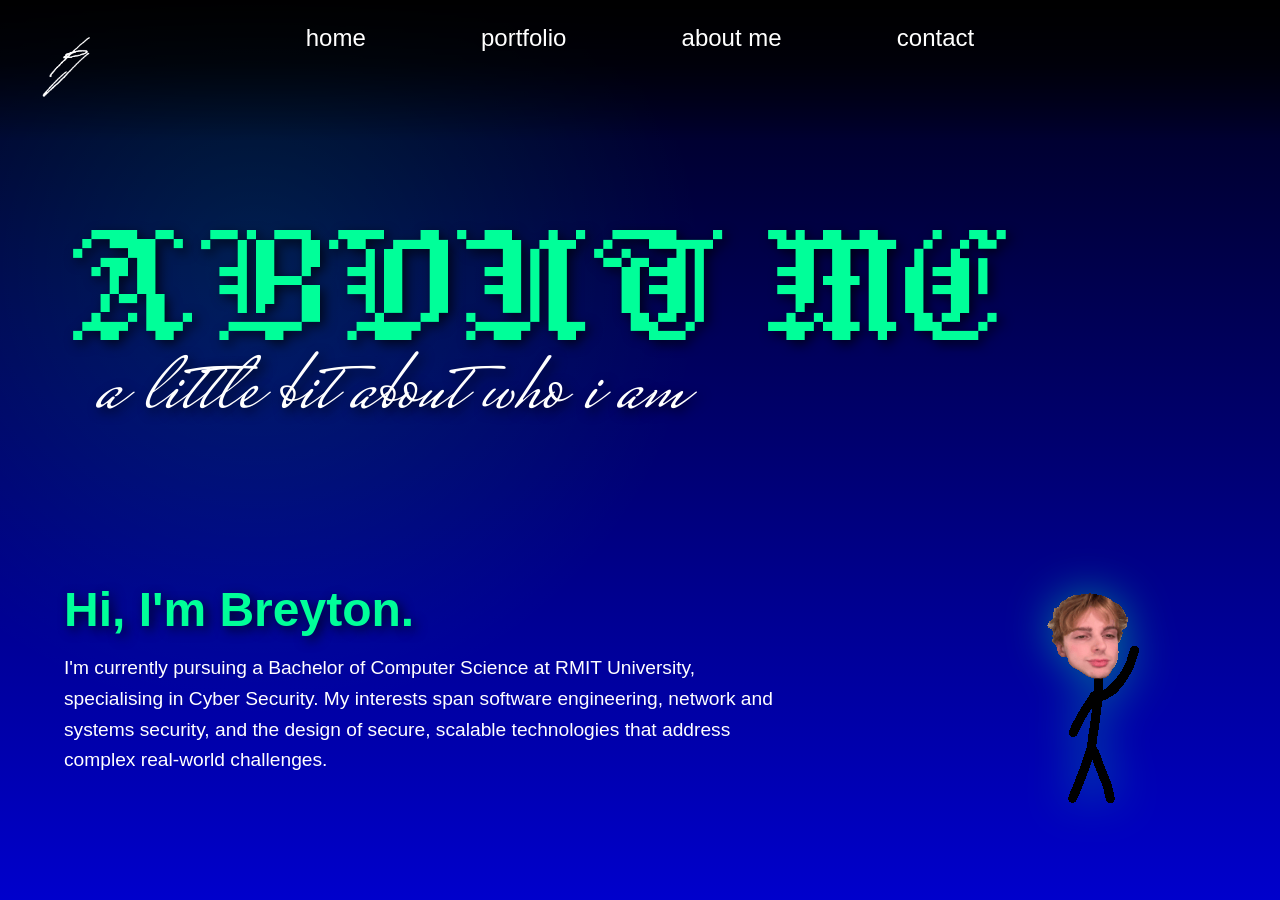
<file: src/about.html>
<!DOCTYPE html>
<html lang="en">
  <head>
    <title>about me | breyton</title>
    <link rel="icon" href="assets/favicon.png" type="image/png">
    <link rel="stylesheet" href="style.css">
    <link rel="preconnect" href="https://fonts.googleapis.com">
    <link rel="preconnect" href="https://fonts.gstatic.com" crossorigin>
    <link href="https://fonts.googleapis.com/css2?family=Jacquard+12&family=Jacquarda+Bastarda+9&family=Mrs+Saint+Delafield&display=swap" rel="stylesheet">
  </head>

  <body>
    <header class="site-header">
      <a class="site-logo" href="main.html" aria-label="Breyton home">
        <img src="assets/logo.png" alt="Breyton logo">
      </a>

      <nav>
        <a href="main.html">home</a>
        <a href="portfolio.html">portfolio</a>
        <a href="about.html">about me</a>
        <a href="contact.html">contact</a>
      </nav>
    </header>

    <main class="page-main">
      <section class="page-hero">
        
        
        <h1 class="jacquard-12-regular">ABOUT ME</h1>
        <p class="mrs-saint-delafield-regular">a little bit about who i am</p>
      </section>

      <section class="page-section about-layout">
        <div class="text-block">
          <h2>Hi, I'm Breyton.</h2>
          <p>
            I'm currently pursuing a Bachelor of Computer Science at RMIT University, specialising in Cyber Security. My interests span software engineering, network and systems security, and the design of secure, scalable technologies that address complex real-world challenges.
          </p>
        </div>

        <div class="about-animation">
          <img src="assets/waving-me.gif" alt="Breyton waving">
        </div>
      </section>
    </main>
  </body>
</html>
</file>
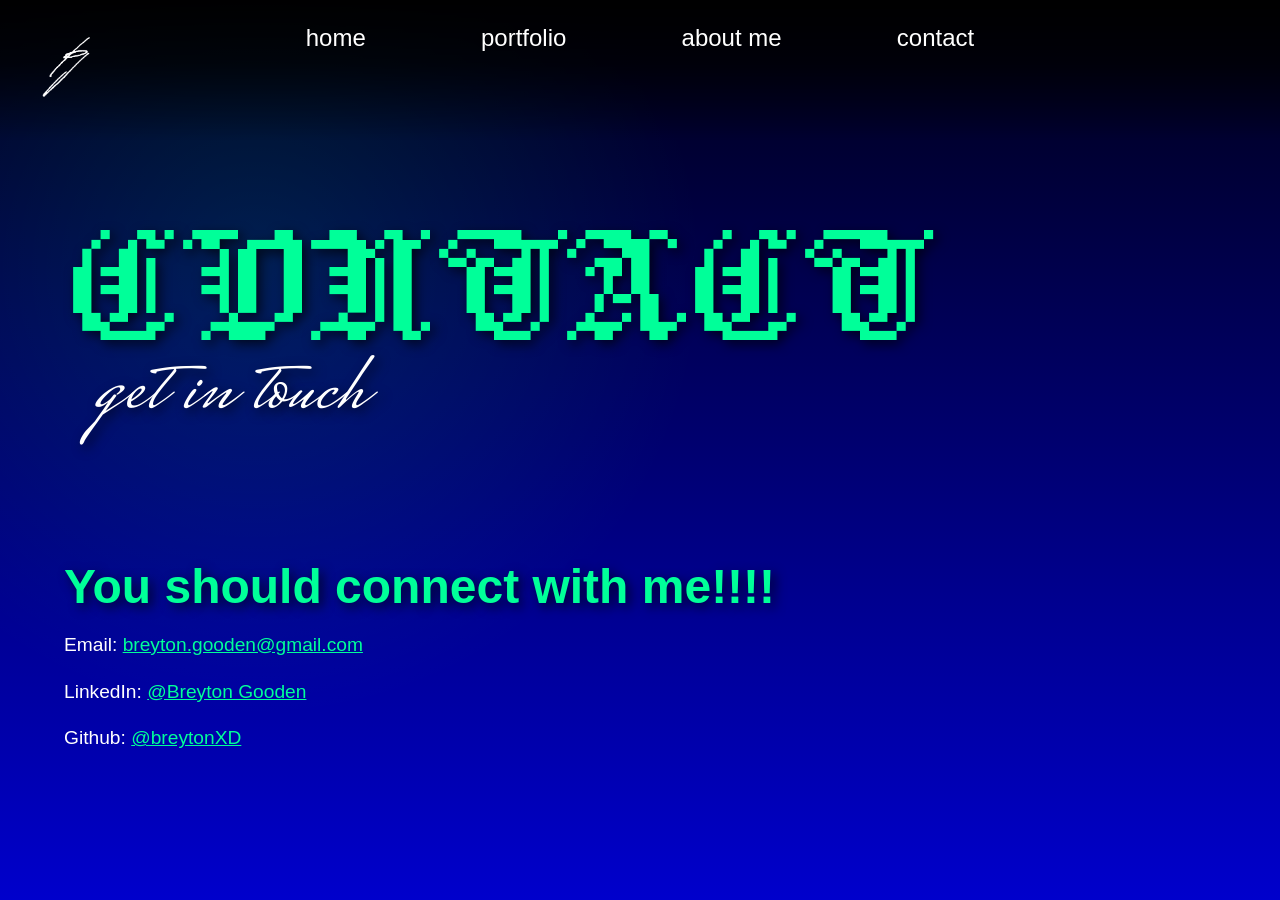
<file: src/contact.html>
<!DOCTYPE html>
<html lang="en">
  <head>
    <title>contact | breyton</title>
    <link rel="icon" href="assets/favicon.png" type="image/png">
    <link rel="stylesheet" href="style.css">
    <link rel="preconnect" href="https://fonts.googleapis.com">
    <link rel="preconnect" href="https://fonts.gstatic.com" crossorigin>
    <link href="https://fonts.googleapis.com/css2?family=Jacquard+12&family=Jacquarda+Bastarda+9&family=Mrs+Saint+Delafield&display=swap" rel="stylesheet">
  </head>

  <body>
    <header class="site-header">
      <a class="site-logo" href="main.html" aria-label="Breyton home">
        <img src="assets/logo.png" alt="Breyton logo">
      </a>

      <nav>
        <a href="main.html">home</a>
        <a href="portfolio.html">portfolio</a>
        <a href="about.html">about me</a>
        <a href="contact.html">contact</a>
      </nav>
    </header>

    <main class="page-main">
      <section class="page-hero">
        <h1 class="jacquard-12-regular">CONTACT</h1>
        <p class="mrs-saint-delafield-regular">get in touch</p>
      </section>

      <section class="page-section">
        <div class="text-block">
          <h2>You should connect with me!!!!</h2>
          <p>Email: <a href="mailto:your-email@example.com">breyton.gooden@gmail.com</a></p>
          <p>LinkedIn: <a href="https://www.linkedin.com/in/breyton-gooden-40721519b/">@Breyton Gooden</a></p>
          <p>Github: <a href="https://github.com/breytonXD">@breytonXD</a></p>
        </div>
      </section>
    </main>
  </body>
</html>
</file>
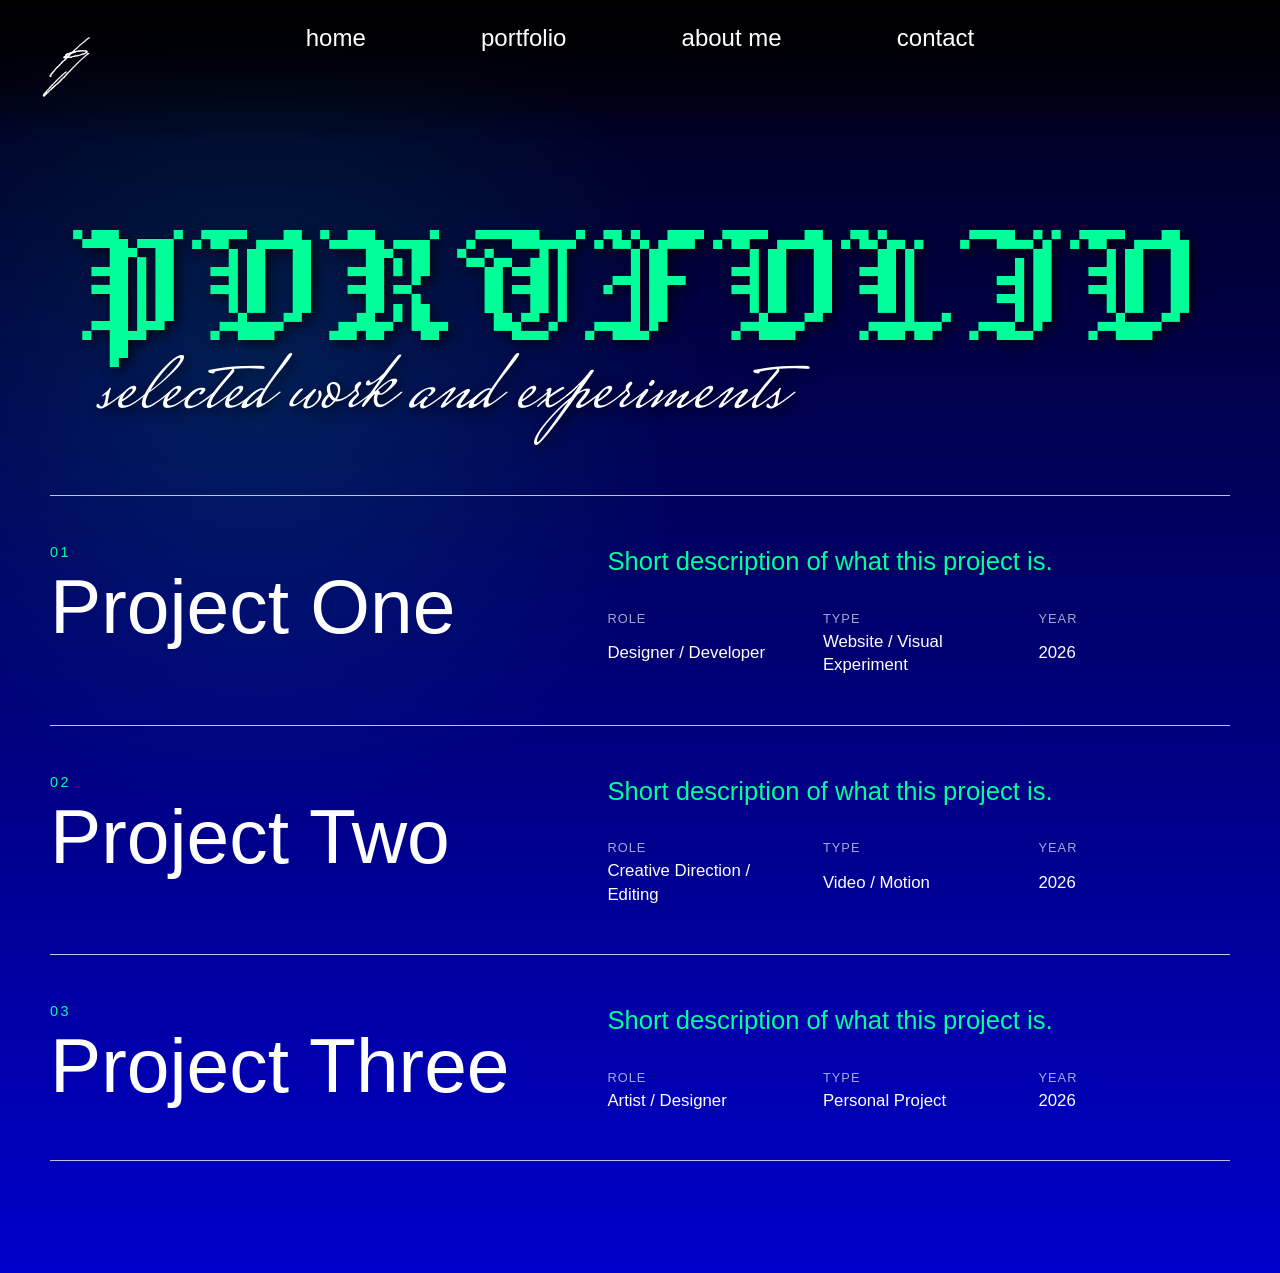
<file: src/portfolio.html>
<!DOCTYPE html>
<html lang="en">
  <head>
    <title>portfolio | breyton</title>
    <link rel="icon" href="assets/favicon.png" type="image/png">
    <link rel="stylesheet" href="style.css">
    <link rel="preconnect" href="https://fonts.googleapis.com">
    <link rel="preconnect" href="https://fonts.gstatic.com" crossorigin>
    <link href="https://fonts.googleapis.com/css2?family=Jacquard+12&family=Jacquarda+Bastarda+9&family=Mrs+Saint+Delafield&display=swap" rel="stylesheet">
  </head>

  <body>
    <header class="site-header">
      <a class="site-logo" href="main.html" aria-label="Breyton home">
        <img src="assets/logo.png" alt="Breyton logo">
      </a>

      <nav>
        <a href="main.html">home</a>
        <a href="portfolio.html">portfolio</a>
        <a href="about.html">about me</a>
        <a href="contact.html">contact</a>
      </nav>
    </header>

    <main class="page-main">
      <section class="page-hero">
        <h1 class="jacquard-12-regular">PORTFOLIO</h1>
        <p class="mrs-saint-delafield-regular">selected work and experiments</p>
      </section>

      <section class="portfolio-list" aria-label="Portfolio projects">
        <article class="portfolio-project">
          <div class="project-heading">
            <span class="project-number">01</span>
            <h2>Project One</h2>
          </div>

          <div class="project-info">
            <p class="project-description">Short description of what this project is.</p>
            <dl class="project-details">
              <div>
                <dt>Role</dt>
                <dd>Designer / Developer</dd>
              </div>
              <div>
                <dt>Type</dt>
                <dd>Website / Visual Experiment</dd>
              </div>
              <div>
                <dt>Year</dt>
                <dd>2026</dd>
              </div>
            </dl>
          </div>
        </article>

        <article class="portfolio-project">
          <div class="project-heading">
            <span class="project-number">02</span>
            <h2>Project Two</h2>
          </div>

          <div class="project-info">
            <p class="project-description">Short description of what this project is.</p>
            <dl class="project-details">
              <div>
                <dt>Role</dt>
                <dd>Creative Direction / Editing</dd>
              </div>
              <div>
                <dt>Type</dt>
                <dd>Video / Motion</dd>
              </div>
              <div>
                <dt>Year</dt>
                <dd>2026</dd>
              </div>
            </dl>
          </div>
        </article>

        <article class="portfolio-project">
          <div class="project-heading">
            <span class="project-number">03</span>
            <h2>Project Three</h2>
          </div>

          <div class="project-info">
            <p class="project-description">Short description of what this project is.</p>
            <dl class="project-details">
              <div>
                <dt>Role</dt>
                <dd>Artist / Designer</dd>
              </div>
              <div>
                <dt>Type</dt>
                <dd>Personal Project</dd>
              </div>
              <div>
                <dt>Year</dt>
                <dd>2026</dd>
              </div>
            </dl>
          </div>
        </article>
      </section>
    </main>
  </body>
</html>
</file>
<file: src/style.css>
* {
  margin: 0;
  padding: 0;
  box-sizing: border-box;
}

html {
  scroll-behavior: smooth;
}

body {
  background: #0000cc;
  color: white;
  font-family: Arial, sans-serif;
}

.site-header {
  position: fixed;
  top: 0;
  left: 0;
  width: 100%;
  min-height: 140px;
  padding: 1.5rem 2rem 3.5rem;
  z-index: 10;
  display: flex;
  align-items: flex-start;
  background: linear-gradient(
    to bottom,
    rgba(0, 0, 0, 0.95) 0%,
    rgba(0, 0, 0, 0.7) 45%,
    rgba(0, 0, 0, 0) 100%
  );
}

.site-logo {
  position: absolute;
  left: 2rem;
  top: 1.5rem;
  display: block;
  width: 4.5rem;
}

.site-logo img {
  display: block;
  width: 100%;
  height: auto;
  filter: brightness(0) invert(1);
}

nav {
  display: flex;
  justify-content: center;
  align-items: center;
  gap: clamp(2rem, 9vw, 8rem);
  width: 100%;
}

nav a {
  color: white;
  text-decoration: none;
  font-size: clamp(1rem, 2vw, 1.5rem);
  text-shadow: 0 0 10px rgba(0, 0, 0, 0.7);
}

.hero {
  min-height: 100vh;
  background: #000015;
  display: flex;
  align-items: flex-end;
  padding: 0 2rem 4rem;
  position: relative;
  overflow: hidden;
}

.hero-video {
  position: absolute;
  inset: 0;
  width: 100%;
  height: 100%;
  object-fit: cover;
}

.hero::before {
  content: "";
  position: absolute;
  inset: 0;
  background: rgba(0, 0, 150, 0.9);
  z-index: 1;
}

.hero-content {
  position: relative;
  z-index: 2;
  width: 100%;
}

.hero h1 {
  font-size: clamp(4.5rem, 13vw, 11rem);
  transform: scaleY(1.75);
  text-shadow: 4px 4px 12px rgba(0, 0, 0, 0.7);
  color: #00ff99;
  line-height: .9;
}

.shuffle-text {
  display: inline-block;
  min-width: 9ch;
}

.hero p {
  position: relative;
  z-index: 2;
  margin-top: -1.4rem;
  margin-left: 3rem;
  font-size: clamp(3rem, 7vw, 6rem);
  line-height: 0.9;
  text-shadow: 4px 4px 12px rgba(0, 0, 0, 0.75);
}

.hero-button {
  display: inline-block;
  margin-top: 1.5rem;
  margin-left: 3rem;
  color: #00ff99;
  border: 1px solid #00ff99;
  padding: 0.8rem 1.2rem;
  text-decoration: none;
  font-size: 1rem;
  text-shadow: 0 0 10px rgba(0, 0, 0, 0.7);
  background: rgba(0, 0, 0, 0.25);
}

.hero-button:hover {
  background: #00ff99;
  color: #000015;
}

.section {
  min-height: 100vh;
  padding: 8rem 4rem;
  background: #020024;
}

.section h2 {
  font-size: 4rem;
  color: #00ff99;
  margin-bottom: 2rem;
}

.project-grid {
  display: grid;
  grid-template-columns: repeat(auto-fit, minmax(250px, 1fr));
  gap: 2rem;
}

.project-card {
  border: 1px solid #00ff99;
  padding: 2rem;
  background: rgba(0, 255, 153, 0.05);
}

.portfolio-list {
  width: min(100% - 4rem, 1180px);
  margin: 0 auto;
  padding: 0 0 7rem;
}

.portfolio-project {
  display: grid;
  grid-template-columns: minmax(16rem, 0.9fr) minmax(20rem, 1.1fr);
  gap: 3rem;
  border-top: 1px solid rgba(255, 255, 255, 0.75);
  padding: 3rem 0;
}

.portfolio-project:last-child {
  border-bottom: 1px solid rgba(255, 255, 255, 0.75);
}

.project-heading {
  display: grid;
  gap: 0.75rem;
  align-content: start;
}

.project-number {
  color: #00ff99;
  font-size: 0.9rem;
  letter-spacing: 0.18em;
}

.portfolio-project h2 {
  color: white;
  font-size: clamp(2.5rem, 6vw, 5.5rem);
  font-weight: 400;
  line-height: 0.9;
}

.project-info {
  align-self: center;
}

.project-description {
  color: #00ff99;
  font-size: clamp(1.25rem, 2vw, 1.7rem);
  line-height: 1.35;
  margin-bottom: 2rem;
}

.project-details {
  display: grid;
  grid-template-columns: repeat(3, minmax(0, 1fr));
  gap: 1.5rem;
  max-width: 60rem;
}

.project-details div {
  display: grid;
  gap: 0.25rem;
}

.project-details dt {
  color: rgba(255, 255, 255, 0.65);
  font-size: 0.8rem;
  letter-spacing: 0.08em;
  text-transform: uppercase;
}

.project-details dd {
  color: white;
  font-size: 1.05rem;
  line-height: 1.4;
}

.page-main {
  min-height: 100vh;
  background:
    radial-gradient(circle at 20% 30%, rgba(0, 255, 153, 0.12), transparent 28rem),
    linear-gradient(180deg, #000015 0%, #0000cc 100%);
}

.page-hero {
  min-height: 55vh;
  padding: 12rem 4rem 4rem;
  display: flex;
  flex-direction: column;
  justify-content: flex-end;
}

.page-hero h1 {
  color: #00ff99;
  font-size: clamp(5rem, 15vw, 13rem);
  line-height: 0.8;
  text-shadow: 4px 4px 12px rgba(0, 0, 0, 0.7);
}

.page-hero p {
  margin-top: -0.5rem;
  margin-left: 2rem;
  font-size: clamp(3rem, 7vw, 6rem);
  line-height: 0.8;
  text-shadow: 4px 4px 12px rgba(0, 0, 0, 0.75);
}

.page-section {
  padding: 4rem;
}

.text-block {
  max-width: 48rem;
}

.text-block h2,
.project-card h2 {
  color: #00ff99;
  font-size: clamp(2rem, 4vw, 3rem);
  margin-bottom: 1rem;
  text-shadow: 4px 4px 12px rgba(0, 0, 0, 0.75);
}

.text-block p,
.project-card p {
  font-size: 1.2rem;
  line-height: 1.6;
  margin-bottom: 1rem;
}

.text-block a {
  color: #00ff99;
}

.about-layout {
  display: grid;
  grid-template-columns: minmax(0, 1fr) minmax(220px, 360px);
  gap: 4rem;
  align-items: center;
}

.about-animation {
  justify-self: end;
}

.about-animation img {
  display: block;
  width: min(100%, 320px);
  height: auto;
  filter: drop-shadow(0 0 22px rgba(0, 255, 153, 0.45));
}

.jacquard-12-regular {
  font-family: "Jacquard 12", system-ui;
  font-weight: 400;
  font-style: normal;
}

.mrs-saint-delafield-regular {
  font-family: "Mrs Saint Delafield", cursive;
  font-weight: 400;
  font-style: normal;
}

.jacquarda-bastarda-9-regular {
  font-family: "Jacquarda Bastarda 9", serif;
  font-weight: 400;
  font-style: normal;
}


@media (max-width: 700px) {
  .site-header {
    min-height: 110px;
    padding: 1rem 1rem 2.5rem;
  }

  .site-logo {
    left: 1rem;
    top: 1rem;
    width: 3.5rem;
  }

  nav {
    justify-content: flex-end;
    gap: 1.25rem;
  }

  .hero {
    padding: 0 1rem 3rem;
  }

  .hero p {
    margin-top: -0.8rem;
    margin-left: 1.25rem;
  }

  .hero-button {
    margin-left: 1.25rem;
  }

  .page-hero {
    min-height: 48vh;
    padding: 8rem 1rem 3rem;
  }

  .page-hero p {
    margin-left: 1rem;
  }

  .page-section {
    padding: 2rem 1rem;
  }

  .about-layout {
    grid-template-columns: 1fr;
    gap: 2.5rem;
  }

  .about-animation {
    justify-self: center;
  }

  .portfolio-list {
    width: min(100% - 2rem, 1180px);
    padding-bottom: 4rem;
  }

  .portfolio-project {
    grid-template-columns: 1fr;
    gap: 1.5rem;
    padding: 2rem 0;
  }

  .project-details {
    grid-template-columns: 1fr;
  }
}
</file>
